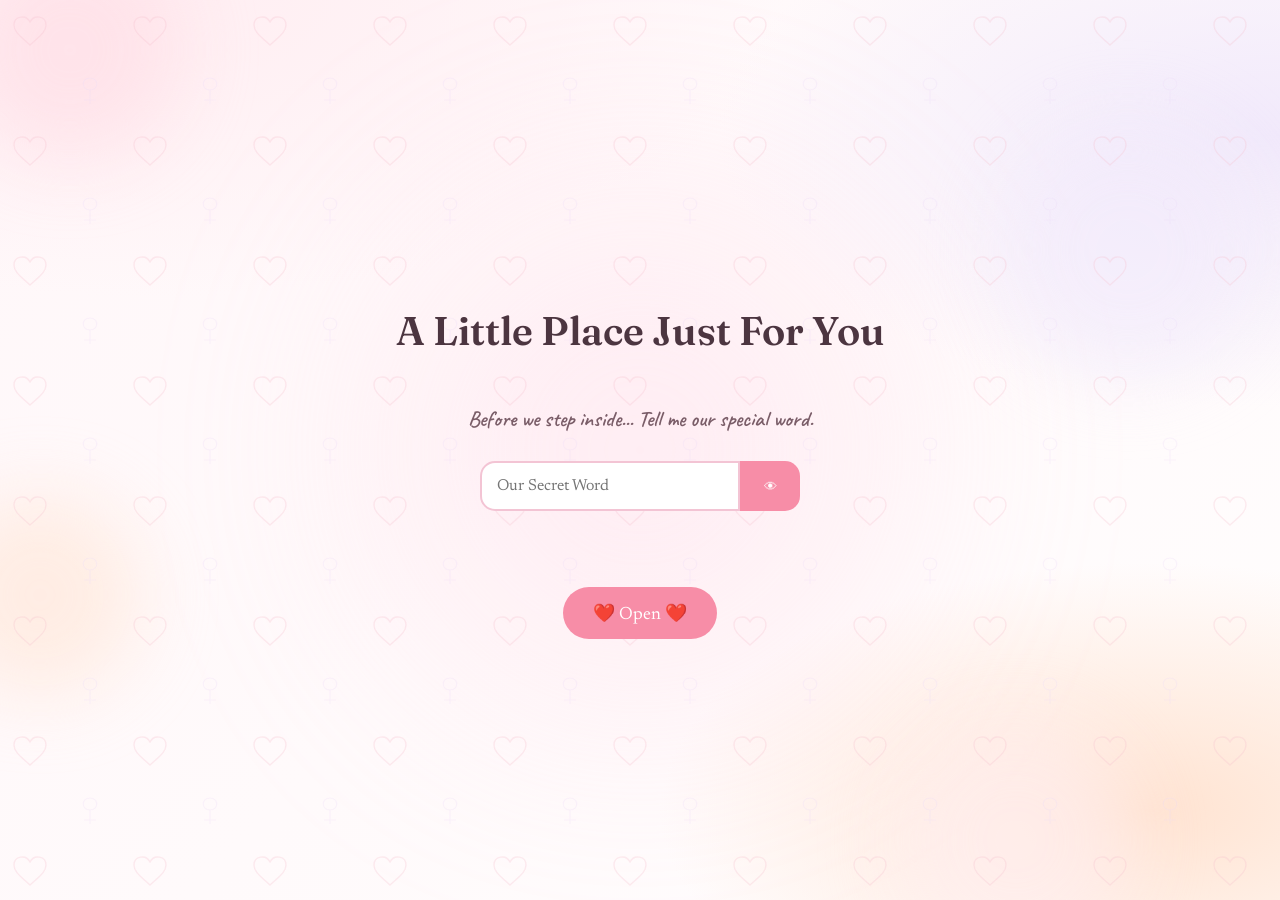
<file: index.html>
<!DOCTYPE html>
<html lang="en">
<head>
<meta charset="UTF-8">
<meta name="viewport" content="width=device-width, initial-scale=1.0">

<title>A Little Place For You ❤️</title>

<link rel="stylesheet" href="styles.css">
<link rel="manifest" href="manifest.json">

<meta name="theme-color" content="#F78DA7">

<link rel="apple-touch-icon" href="assets/icons/icon-192.png">

</head>

<body class="login-page">

<div class="dap-blobs" id="dapBlobs"></div>
<div class="dap-pattern"></div>
<div class="dap-petals" id="dapPetals"></div>
<div class="background-glow"></div>

<h1>A Little Place Just For You</h1>

<p class="subtitle">

Before we step inside...

Tell me our special word.

</p>

<div class="password-container">

<input
id="password"
type="password"
placeholder="Our Secret Word">

<button id="togglePassword">

👁

</button>

</div>

<p id="error"></p>

<button id="unlock">

❤️ Open ❤️

</button>

<script src="login.js"></script>
<script>
if ("serviceWorker" in navigator) {
    window.addEventListener("load", () => {
        navigator.serviceWorker.register("./service-worker.js");
    });
}
</script>

<script src="login.js"></script>
</body>
</html>
</file>
<file: styles.css>
@import url('https://fonts.googleapis.com/css2?family=Fraunces:opsz,wght@9..144,300;9..144,500;9..144,600;9..144,700&family=Newsreader:ital,wght@0,400;0,500;1,400&family=Caveat:wght@500;600;700&family=Press+Start+2P&display=swap');

:root {
  --white: #fffefc;
  --cream: #fff7f2;
  --blush: #ffeef2;
  --blush-mid: #ffd9e2;
  --lavender: #f1e9fb;
  --peach: #ffe3d1;
  --pink: #ff8fa6;
  --pink-deep: #ec5c78;
  --rose-line: #f3bcc9;
  --gold: #eec583;
  --gold-soft: #f6dcae;
  --ink: #4c3540;
  --ink-soft: #7a5d68;
  --muted: #b9989f;
}

.dap-root {
  --white: #fffefc;
  --cream: #fff7f2;
  --blush: #ffeef2;
  --blush-mid: #ffd9e2;
  --lavender: #f1e9fb;
  --peach: #ffe3d1;
  --pink: #ff8fa6;
  --pink-deep: #ec5c78;
  --rose-line: #f3bcc9;
  --gold: #eec583;
  --gold-soft: #f6dcae;
  --ink: #4c3540;
  --ink-soft: #7a5d68;
  --muted: #b9989f;
  font-family: 'Newsreader', serif;
  color: var(--ink);
  background:
    radial-gradient(ellipse 90% 60% at 12% 0%, var(--blush) 0%, transparent 55%),
    radial-gradient(ellipse 80% 55% at 100% 15%, var(--lavender) 0%, transparent 55%),
    radial-gradient(ellipse 70% 50% at 90% 90%, var(--peach) 0%, transparent 55%),
    var(--white);
  min-height: 100vh;
  padding: 0;
  margin: 0;
  overflow-x: hidden;
  position: relative;
}

.dap-root * { box-sizing: border-box; }

/* ---------- background life: blobs, doodle texture, drifting petals ---------- */

.dap-blobs {
  position: absolute;
  inset: 0;
  overflow: hidden;
  pointer-events: none;
  z-index: 0;
}
.dap-blob {
  position: absolute;
  border-radius: 50%;
  filter: blur(38px);
  opacity: 0.55;
}

.dap-pattern {
  position: absolute;
  inset: 0;
  pointer-events: none;
  z-index: 0;
  opacity: 0.5;
  background-image: url("data:image/svg+xml,%3Csvg xmlns='http://www.w3.org/2000/svg' width='120' height='120'%3E%3Cg fill='none' stroke='%23f3bcc9' stroke-width='1.4' opacity='0.55'%3E%3Cpath d='M30 22c-4-8-16-6-16 3 0 8 9 13 16 20 7-7 16-12 16-20 0-9-12-11-16-3z'/%3E%3C/g%3E%3Cg fill='none' stroke='%23e9d8f7' stroke-width='1.2' opacity='0.5'%3E%3Cpath d='M90 78c9 0 9 12 0 12s-9-12 0-12z'/%3E%3Cpath d='M90 90v14M84 100h12'/%3E%3C/g%3E%3C/svg%3E");
  background-size: 120px 120px;
}

.dap-petals {
  position: absolute;
  inset: 0;
  overflow: hidden;
  pointer-events: none;
  z-index: 0;
}
.dap-petal {
  position: absolute;
  bottom: -30px;
  opacity: 0;
}
@media (prefers-reduced-motion: no-preference) {
  .dap-petal { animation: dapFloat linear infinite; }
}
@keyframes dapFloat {
  0% { transform: translateY(0) translateX(0) rotate(0deg); opacity: 0; }
  10% { opacity: 0.7; }
  50% { transform: translateY(-52vh) translateX(var(--dap-drift, 20px)) rotate(180deg); }
  90% { opacity: 0.5; }
  100% { transform: translateY(-100vh) translateX(0) rotate(360deg); opacity: 0; }
}

/* ---------- layout ---------- */

.dap-wrap {
  position: relative;
  z-index: 1;
  max-width: 620px;
  margin: 0 auto;
  padding: 56px 20px 90px;
}

.dap-hero {
  text-align: center;
  padding-bottom: 30px;
}

.dap-eyebrow {
  font-family: 'Caveat', cursive;
  font-weight: 600;
  font-size: 22px;
  color: var(--pink-deep);
  letter-spacing: 0.02em;
  margin-bottom: 4px;
}

.dap-heart-badge {
  width: 96px;
  height: 96px;
  margin: 8px auto 16px;
  position: relative;
}
.dap-heart-badge svg { width: 100%; height: 100%; filter: drop-shadow(0 10px 18px rgba(236, 92, 120, 0.35)); }
.dap-heart-count {
  position: absolute;
  inset: 0;
  display: flex;
  align-items: center;
  justify-content: center;
  padding-top: 6px;
  font-family: 'Fraunces', serif;
  font-weight: 700;
  font-size: 26px;
  color: #fff;
}

.dap-title {
  font-family: 'Fraunces', serif;
  font-optical-sizing: auto;
  font-weight: 600;
  font-size: clamp(32px, 8vw, 48px);
  line-height: 1.08;
  margin: 0 0 10px;
  color: var(--ink);
}
.dap-title em {
  font-style: italic;
  font-weight: 500;
  color: var(--pink-deep);
}

.dap-sub {
  color: var(--ink-soft);
  font-family: 'Caveat', cursive;
  font-weight: 600;
  font-size: 21px;
  margin: 0;
}

.dap-controls {
  display: flex;
  gap: 10px;
  margin: 30px 0 8px;
  align-items: center;
}

.dap-search {
  flex: 1;
  background: var(--white);
  border: 1px solid var(--rose-line);
  border-radius: 999px;
  padding: 12px 18px;
  color: var(--ink);
  font-family: 'Newsreader', serif;
  font-size: 15px;
  outline: none;
  box-shadow: 0 3px 10px rgba(236, 92, 120, 0.08);
  transition: border-color 0.2s ease, box-shadow 0.2s ease;
}
.dap-search::placeholder { color: var(--muted); }
.dap-search:focus { border-color: var(--pink); box-shadow: 0 3px 14px rgba(236, 92, 120, 0.18); }

.dap-shuffle {
  flex-shrink: 0;
  background: linear-gradient(135deg, var(--pink), var(--pink-deep));
  border: none;
  color: #fff5f7;
  font-family: 'Newsreader', serif;
  font-size: 14px;
  font-weight: 500;
  border-radius: 999px;
  padding: 12px 20px;
  cursor: pointer;
  display: flex;
  align-items: center;
  gap: 7px;
  box-shadow: 0 4px 16px rgba(236, 92, 120, 0.32);
  transition: transform 0.15s ease, box-shadow 0.15s ease;
  white-space: nowrap;
}
.dap-shuffle:hover { transform: translateY(-1px); box-shadow: 0 6px 20px rgba(236, 92, 120, 0.42); }
.dap-shuffle:active { transform: translateY(0); }

.dap-album-link {
  display: flex;
  align-items: center;
  justify-content: center;
  gap: 8px;
  margin: 4px 0 22px;
  padding: 12px 20px;
  border-radius: 999px;
  background: var(--white);
  border: 1.5px dashed var(--rose-line);
  color: var(--ink);
  font-family: 'Newsreader', serif;
  font-size: 15px;
  text-decoration: none;
  text-align: center;
  transition: transform 0.15s ease, border-color 0.15s ease, background 0.15s ease;
}
.dap-album-link:hover {
  transform: translateY(-1px);
  border-color: var(--pink);
  background: var(--blush);
}

.dap-spotlight {
  position: relative;
  margin: 22px 0 6px;
  padding: 26px 24px;
  border-radius: 18px;
  background: linear-gradient(160deg, var(--white), var(--blush));
  color: var(--ink);
  box-shadow: 0 18px 40px rgba(236, 92, 120, 0.18), 0 0 0 1px var(--rose-line) inset;
  transform-origin: top center;
  animation: dapSpotlightIn 0.5s cubic-bezier(0.2, 0.9, 0.3, 1.2);
}
@keyframes dapSpotlightIn {
  from { opacity: 0; transform: translateY(-14px) scale(0.96); }
  to { opacity: 1; transform: translateY(0) scale(1); }
}
.dap-spotlight-label {
  font-family: 'Caveat', cursive;
  font-weight: 600;
  font-size: 19px;
  color: var(--pink-deep);
  margin-bottom: 6px;
  display: block;
}
.dap-spotlight-text {
  font-family: 'Fraunces', serif;
  font-weight: 500;
  font-size: clamp(19px, 4.4vw, 23px);
  line-height: 1.4;
  margin: 0;
}
.dap-spotlight-close {
  position: absolute;
  top: 14px; right: 16px;
  background: none;
  border: none;
  color: var(--muted);
  font-size: 20px;
  cursor: pointer;
  line-height: 1;
  padding: 4px;
}

.dap-count-line {
  text-align: center;
  color: var(--muted);
  font-size: 13px;
  letter-spacing: 0.03em;
  margin: 26px 0 16px;
  display: flex;
  align-items: center;
  gap: 12px;
}
.dap-count-line::before, .dap-count-line::after {
  content: "";
  flex: 1;
  height: 1px;
  background: linear-gradient(90deg, transparent, var(--rose-line), transparent);
}
.dap-count-line span { color: var(--pink-deep); white-space: nowrap; }

.dap-list {
  display: flex;
  flex-direction: column;
  gap: 14px;
}

.dap-card {
  position: relative;
  background: linear-gradient(155deg, var(--white), var(--cream));
  color: var(--ink);
  border-radius: 14px;
  padding: 16px 20px;
  box-shadow: 0 10px 22px rgba(236, 92, 120, 0.14), 0 0 0 1px var(--rose-line) inset;
  display: flex;
  gap: 12px;
  align-items: flex-start;
  transition: transform 0.15s ease, box-shadow 0.15s ease;
}
.dap-card:nth-child(even) { transform: rotate(-0.5deg); }
.dap-card:nth-child(odd) { transform: rotate(0.5deg); }
.dap-card:hover { transform: translateY(-2px) rotate(0deg); box-shadow: 0 14px 28px rgba(236, 92, 120, 0.2), 0 0 0 1px var(--pink) inset; }

.dap-card::before {
  content: "";
  position: absolute;
  top: -8px;
  left: 22px;
  width: 34px;
  height: 14px;
  border-radius: 2px;
  opacity: 0.85;
  transform: rotate(-3deg);
}
.dap-card:nth-child(3n)::before { background: var(--blush-mid); left: 22px; transform: rotate(-3deg); }
.dap-card:nth-child(3n+1)::before { background: var(--lavender); left: auto; right: 26px; transform: rotate(4deg); }
.dap-card:nth-child(3n+2)::before { background: var(--peach); left: 50%; margin-left: -17px; transform: rotate(-2deg); }

.dap-num {
  font-family: 'Fraunces', serif;
  font-weight: 600;
  font-size: 14px;
  color: var(--pink-deep);
  min-width: 34px;
  text-align: right;
  padding-top: 2px;
  flex-shrink: 0;
}

.dap-text {
  font-size: 16.5px;
  line-height: 1.5;
  margin: 0;
}

.dap-empty {
  text-align: center;
  color: var(--muted);
  font-family: 'Caveat', cursive;
  font-weight: 600;
  font-size: 20px;
  padding: 30px 0;
}

.dap-more {
  display: block;
  margin: 20px auto 0;
  background: var(--white);
  border: 1px solid var(--rose-line);
  color: var(--pink-deep);
  padding: 10px 22px;
  border-radius: 999px;
  font-family: 'Newsreader', serif;
  font-size: 14px;
  cursor: pointer;
  transition: background 0.2s ease, box-shadow 0.2s ease;
}
.dap-more:hover { background: var(--blush); box-shadow: 0 4px 14px rgba(236, 92, 120, 0.16); }

.dap-footer-note {
  text-align: center;
  font-family: 'Caveat', cursive;
  font-weight: 600;
  color: var(--muted);
  font-size: 18px;
  margin-top: 40px;
}

/* ---------- stickers ---------- */

.dap-sticker-layer {
  position: absolute;
  inset: 0;
  z-index: 4;
  pointer-events: none;
}

.dap-sticker {
  position: absolute;
  pointer-events: auto;
  touch-action: none;
  cursor: grab;
  user-select: none;
  filter: drop-shadow(0 6px 10px rgba(76, 53, 64, 0.18));
  transition: filter 0.15s ease;
}
.dap-sticker:active { cursor: grabbing; }
.dap-sticker svg { display: block; width: 100%; height: 100%; }
.dap-sticker img { display: block; width: 100%; height: 100%; object-fit: contain; pointer-events: none; }
.dap-sticker.dap-selected {
  outline: 2px dashed var(--pink);
  outline-offset: 6px;
  border-radius: 8px;
}

.dap-sticker-toolbar {
  position: absolute;
  bottom: calc(100% + 10px);
  left: 50%;
  transform: translateX(-50%);
  display: flex;
  gap: 6px;
  background: var(--white);
  border: 1px solid var(--rose-line);
  border-radius: 999px;
  padding: 5px 6px;
  box-shadow: 0 8px 18px rgba(76, 53, 64, 0.18);
  white-space: nowrap;
}
.dap-sticker-toolbar button {
  border: none;
  background: none;
  cursor: pointer;
  font-size: 15px;
  width: 26px;
  height: 26px;
  border-radius: 50%;
  display: flex;
  align-items: center;
  justify-content: center;
  color: var(--ink-soft);
  transition: background 0.15s ease;
}
.dap-sticker-toolbar button:hover { background: var(--blush); }
.dap-sticker-toolbar button.dap-sticker-delete { color: var(--pink-deep); }

.dap-sticker-tray {
  position: fixed;
  right: 20px;
  bottom: 20px;
  z-index: 20;
}
.dap-sticker-fab {
  width: 56px;
  height: 56px;
  border-radius: 50%;
  border: none;
  background: linear-gradient(135deg, var(--pink), var(--pink-deep));
  color: #fff;
  font-size: 24px;
  cursor: pointer;
  box-shadow: 0 10px 24px rgba(236, 92, 120, 0.4);
  display: flex;
  align-items: center;
  justify-content: center;
  transition: transform 0.15s ease;
}
.dap-sticker-fab:hover { transform: scale(1.06); }

.dap-sticker-panel {
  position: absolute;
  right: 0;
  bottom: 68px;
  width: 220px;
  background: var(--white);
  border: 1px solid var(--rose-line);
  border-radius: 16px;
  padding: 16px;
  box-shadow: 0 16px 36px rgba(76, 53, 64, 0.22);
}
.dap-sticker-panel-head {
  display: flex;
  align-items: center;
  justify-content: space-between;
  margin-bottom: 10px;
}
.dap-sticker-panel-title {
  font-family: 'Caveat', cursive;
  font-weight: 600;
  font-size: 19px;
  color: var(--pink-deep);
}
.dap-sticker-panel-close {
  border: none;
  background: none;
  color: var(--muted);
  font-size: 18px;
  cursor: pointer;
  line-height: 1;
}
.dap-sticker-options {
  display: grid;
  grid-template-columns: repeat(4, 1fr);
  gap: 8px;
  margin-bottom: 12px;
}
.dap-sticker-option {
  width: 100%;
  aspect-ratio: 1;
  border: 1px solid var(--rose-line);
  background: var(--cream);
  border-radius: 10px;
  cursor: pointer;
  padding: 6px;
  transition: transform 0.15s ease, background 0.15s ease;
}
.dap-sticker-option:hover { transform: translateY(-1px); background: var(--blush); }
.dap-sticker-option svg { width: 100%; height: 100%; }

.dap-sticker-upload {
  display: flex;
  align-items: center;
  justify-content: center;
  gap: 6px;
  border: 1px dashed var(--pink);
  border-radius: 10px;
  padding: 10px;
  font-size: 13.5px;
  color: var(--pink-deep);
  cursor: pointer;
  text-align: center;
  transition: background 0.15s ease;
}
.dap-sticker-upload:hover { background: var(--blush); }

.dap-sticker-hint {
  font-size: 11.5px;
  color: var(--muted);
  text-align: center;
  margin-top: 8px;
  line-height: 1.4;
}

@media (max-width: 420px) {
  .dap-controls { flex-wrap: wrap; }
  .dap-shuffle { width: 100%; justify-content: center; }
  .dap-sticker-panel { width: 200px; }
}

.update-popup{

position:fixed;
inset:0;

background:rgba(0,0,0,.45);

display:flex;

justify-content:center;

align-items:center;

z-index:99999;

backdrop-filter:blur(8px);

transition:.35s;

}

.hidden{

opacity:0;
pointer-events:none;

}

.update-card{

background:white;

width:330px;

max-width:90%;

border-radius:25px;

padding:30px;

text-align:center;

box-shadow:0 20px 60px rgba(0,0,0,.25);

animation:pop .35s ease;

}

.heart{

font-size:60px;

margin-bottom:15px;

animation:pulse 2s infinite;

}

.update-card h2{

margin-bottom:10px;

}

.update-card p{

line-height:1.6;

color:#666;

margin-bottom:25px;

}

#updateBtn{

border:none;

background:#F78DA7;

color:white;

padding:14px 28px;

border-radius:30px;

font-size:16px;

cursor:pointer;

transition:.25s;

}

#updateBtn:hover{

transform:scale(1.05);

}

@keyframes pop{

from{

transform:scale(.8);

opacity:0;

}

to{

transform:scale(1);

opacity:1;

}

}

@keyframes pulse{

50%{

transform:scale(1.08);

}

}
/* ---------- LOGIN PAGE ---------- */

.login-page{

margin:0;

min-height:100vh;

display:flex;

flex-direction:column;

justify-content:center;

align-items:center;

background:
  radial-gradient(ellipse 90% 60% at 12% 0%, var(--blush) 0%, transparent 55%),
  radial-gradient(ellipse 80% 55% at 100% 15%, var(--lavender) 0%, transparent 55%),
  radial-gradient(ellipse 70% 50% at 90% 90%, var(--peach) 0%, transparent 55%),
  linear-gradient(135deg,#fff7f9,#fffdfd);

font-family: 'Newsreader', serif;

color: var(--ink);

position: relative;

overflow:hidden;

}

.login-page .dap-blobs,
.login-page .dap-petals,
.login-page .dap-pattern {
  position: fixed;
  inset: 0;
  overflow: hidden;
  pointer-events: none;
  z-index: 0;
}

.login-page .dap-blob {
  position: absolute;
  border-radius: 50%;
  filter: blur(38px);
  opacity: 0.55;
  animation: dapDrift 16s ease-in-out infinite;
}
@keyframes dapDrift {
  0%, 100% { transform: translate(0, 0) scale(1); }
  50% { transform: translate(14px, -18px) scale(1.08); }
}

.login-page .dap-petal {
  position: absolute;
  bottom: -30px;
  opacity: 0;
}
@media (prefers-reduced-motion: no-preference) {
  .login-page .dap-petal { animation: dapFloat linear infinite; }
}
@keyframes dapFloat {
  0% { transform: translateY(0) translateX(0) rotate(0deg); opacity: 0; }
  10% { opacity: 0.7; }
  50% { transform: translateY(-52vh) translateX(var(--dap-drift, 20px)) rotate(180deg); }
  90% { opacity: 0.5; }
  100% { transform: translateY(-100vh) translateX(0) rotate(360deg); opacity: 0; }
}

.background-glow{

position:fixed;

width:500px;

height:500px;

background:#ffd6e5;

filter:blur(120px);

opacity:.35;

border-radius:50%;

z-index:-1;

animation: dapGlowPulse 7s ease-in-out infinite;

}

@keyframes dapGlowPulse {
  0%, 100% { opacity: 0.28; transform: scale(1); }
  50% { opacity: 0.42; transform: scale(1.12); }
}

.login-page h1{

margin-top:45px;

font-family: 'Fraunces', serif;

font-optical-sizing: auto;

font-weight: 600;

font-size: clamp(28px, 7vw, 40px);

color: var(--ink);

position: relative;

z-index: 1;

text-align: center;

}

.subtitle{

text-align:center;

font-family: 'Caveat', cursive;

font-weight: 600;

font-size: 22px;

line-height:1.5;

color: var(--ink-soft);

margin-bottom:25px;

position: relative;

z-index: 1;

}

.password-container{

display:flex;

width:320px;

position: relative;

z-index: 1;

}

.password-container input{

flex:1;

padding:15px;

border-radius:15px 0 0 15px;

border:2px solid #f3c4d4;

outline:none;

font-family: 'Newsreader', serif;

font-size:16px;

}

.password-container button{

width:60px;

border:none;

background:#f78da7;

color:white;

border-radius:0 15px 15px 0;

cursor:pointer;

}

#unlock{

margin-top:25px;

padding:15px 30px;

border:none;

background:#f78da7;

color:white;

font-family: 'Newsreader', serif;

font-size:18px;

border-radius:30px;

cursor:pointer;

transition:.3s;

position: relative;

z-index: 1;

}

#unlock:hover{

transform:translateY(-2px);

}

#error{

height:20px;

font-family: 'Newsreader', serif;

color:#d44;

margin-top:15px;

position: relative;

z-index: 1;

}

.opening h1,
.opening .subtitle,
.opening .password-container,
.opening #unlock,
.opening #error{

opacity:0;

transform:scale(0.96);

transition:1s;

}

.opening{

transition:1s;

background:#ffd9e8;

}

.shake{

animation:shake .4s;

}

@keyframes shake{

25%{transform:translateX(-8px);}
50%{transform:translateX(8px);}
75%{transform:translateX(-8px);}

}

/* ---------- ALBUM PAGE ---------- */

/* ============================================================
   ALBUM PAGE
   ============================================================ */

.album-page {

    position: relative;

    min-height: 100vh;

    overflow-x: hidden;

    font-family:
        'Newsreader',
        serif;

    color:
        var(--ink);

    background:

        radial-gradient(
            ellipse 90% 60%
            at 12% 0%,

            var(--blush)
            0%,

            transparent
            55%
        ),

        radial-gradient(
            ellipse 80% 55%
            at 100% 15%,

            var(--lavender)
            0%,

            transparent
            55%
        ),

        radial-gradient(
            ellipse 70% 50%
            at 90% 90%,

            var(--peach)
            0%,

            transparent
            55%
        ),

        var(--white);

}


/* ============================================================
   BACKGROUND
   ============================================================ */

.album-page .dap-blobs,
.album-page .dap-pattern,
.album-page .dap-petals {

    position:
        absolute;

    inset:
        0;

    pointer-events:
        none;

}


.album-page .dap-blobs {

    z-index:
        0;

}


.album-page .dap-pattern {

    z-index:
        0;

}


.album-page .dap-petals {

    z-index:
        1;

}


.album-page .dap-blob {

    animation:
        albumBlobFloat
        14s
        ease-in-out
        infinite;

}


@keyframes albumBlobFloat {

    0%,
    100% {

        transform:
            translate(
                0,
                0
            )
            scale(1);

    }

    50% {

        transform:
            translate(
                18px,
                -20px
            )
            scale(1.08);

    }

}


/* ============================================================
   LAYOUT
   ============================================================ */

.album-wrap {

    position:
        relative;

    z-index:
        2;

    max-width:
        640px;

    margin:
        0 auto;

    padding:
        32px 20px 70px;

}


/* ============================================================
   BACK BUTTON
   ============================================================ */

.album-back {

    display:
        inline-block;

    color:
        var(--ink-soft);

    font-family:
        'Newsreader',
        serif;

    font-size:
        15px;

    text-decoration:
        none;

    margin-bottom:
        18px;

    transition:
        transform .2s ease,
        color .2s ease;

}


.album-back:hover {

    color:
        var(--pink-deep);

    transform:
        translateX(-3px);

}


/* ============================================================
   HEADER
   ============================================================ */

.album-eyebrow {

    font-family:
        'Caveat',
        cursive;

    font-weight:
        600;

    font-size:
        21px;

    color:
        var(--pink-deep);

    text-align:
        center;

}


.album-title {

    font-family:
        'Fraunces',
        serif;

    font-weight:
        600;

    font-size:
        clamp(
            30px,
            7vw,
            44px
        );

    text-align:
        center;

    margin:
        6px 0 4px;

}


.album-title span {

    display:
        inline-block;

    animation:
        musicBounce
        2s
        ease-in-out
        infinite;

}


@keyframes musicBounce {

    0%,
    100% {

        transform:
            translateY(0)
            rotate(0deg);

    }

    50% {

        transform:
            translateY(-5px)
            rotate(8deg);

    }

}


.album-sub {

    text-align:
        center;

    color:
        var(--ink-soft);

    font-style:
        italic;

    margin:
        0 0 24px;

}


/* ============================================================
   GRAMOPHONE STAGE
   ============================================================ */

.gramophone-stage {

    position:
        relative;

    width:
        min(
            340px,
            82vw
        );

    aspect-ratio:
        36 / 40;

    margin:
        0 auto 24px;

    filter:
        drop-shadow(
            0 18px 30px
            rgba(
                122,
                31,
                61,
                .18
            )
        );

    transition:
        filter
        .5s
        ease;

}


/* Glow while playing */

.gramophone-stage.playing {

    filter:

        drop-shadow(
            0 18px 30px
            rgba(
                122,
                31,
                61,
                .18
            )
        )

        drop-shadow(
            0 0 22px
            rgba(
                255,
                211,
                112,
                .45
            )
        );

}


/* ============================================================
   PIXEL ART
   ============================================================ */

.gramophone-art {

    width:
        100%;

    height:
        100%;

    image-rendering:
        pixelated;

}


.gramophone-art svg {

    width:
        100%;

    height:
        100%;

    display:
        block;

    overflow:
        visible;

}


/* ============================================================
   HORN ANIMATION
   ============================================================ */

.horn-group {

    transform-origin:
        11px 8px;

}


.gramophone-stage.playing
.horn-group {

    animation:

        hornPulse
        3s
        ease-in-out
        infinite;

}


@keyframes hornPulse {

    0%,
    100% {

        transform:
            scale(1);

    }

    50% {

        transform:
            scale(1.025);

    }

}


/* ============================================================
   TONEARM
   ============================================================ */

.tonearm-group {

    transform-box:
        fill-box;

    transform-origin:
        0% 0%;

    transition:
        transform
        .5s
        ease;

}


/* ============================================================
   RECORD
   ============================================================ */

.now-vinyl {

    position:
        absolute;

    left:
        65.3%;

    top:
        67.5%;

    width:
        26%;

    aspect-ratio:
        1 / 1;

    transform:
        translate(
            -50%,
            -50%
        );

    z-index:
        5;

}


.now-vinyl-disc {

    position:
        absolute;

    inset:
        0;

    border-radius:
        50%;

    background:

        repeating-radial-gradient(

            circle,

            #141414
            0 2px,

            #262626
            2px 4px

        );

    box-shadow:

        0 3px 8px
        rgba(
            0,
            0,
            0,
            .4
        );

    display:
        flex;

    align-items:
        center;

    justify-content:
        center;

    transform:
        translateY(0);

}


.now-vinyl-disc.spinning {

    animation:

        vinylSpin
        2.2s
        linear
        infinite;

}


@keyframes vinylSpin {

    from {

        transform:
            rotate(0deg);

    }

    to {

        transform:
            rotate(360deg);

    }

}


/* Record dropping animation */

.now-vinyl-disc.drop {

    animation:

        recordDrop
        .7s
        cubic-bezier(
            .2,
            .9,
            .3,
            1.3
        );

}


@keyframes recordDrop {

    0% {

        transform:
            translateY(
                -55px
            )
            scale(
                .82
            );

        opacity:
            .4;

    }

    60% {

        transform:
            translateY(
                8px
            )
            scale(
                1.02
            );

        opacity:
            1;

    }

    80% {

        transform:
            translateY(
                -3px
            );

    }

    100% {

        transform:
            translateY(0)
            scale(1);

    }

}


/* ============================================================
   RECORD LABEL
   ============================================================ */

.now-vinyl-label {

    width:
        42%;

    height:
        42%;

    border-radius:
        50%;

    background:
        var(
            --label-color,
            var(--pink)
        );

    color:
        #fff;

    font-family:
        'Press Start 2P',
        monospace;

    font-size:
        8px;

    display:
        flex;

    align-items:
        center;

    justify-content:
        center;

    text-align:
        center;

    box-shadow:
        inset
        0 0 0 2px
        rgba(
            255,
            255,
            255,
            .18
        );

}


/* ============================================================
   FLOATING MUSIC NOTES
   ============================================================ */

.music-notes {

    position:
        absolute;

    inset:
        0;

    pointer-events:
        none;

    z-index:
        10;

}


.music-notes span {

    position:
        absolute;

    font-family:
        'Caveat',
        cursive;

    font-size:
        25px;

    color:
        var(--pink-deep);

    opacity:
        0;

}


.music-notes span:nth-child(1) {

    left:
        10%;

    top:
        40%;

}


.music-notes span:nth-child(2) {

    left:
        25%;

    top:
        25%;

}


.music-notes span:nth-child(3) {

    left:
        72%;

    top:
        25%;

}


.music-notes span:nth-child(4) {

    left:
        83%;

    top:
        45%;

}


.music-notes span:nth-child(5) {

    left:
        50%;

    top:
        10%;

}


.gramophone-stage.playing
.music-notes span {

    animation:
        musicFloat
        3s
        ease-in-out
        infinite;

}


.gramophone-stage.playing
.music-notes span:nth-child(2) {

    animation-delay:
        .7s;

}


.gramophone-stage.playing
.music-notes span:nth-child(3) {

    animation-delay:
        1.4s;

}


.gramophone-stage.playing
.music-notes span:nth-child(4) {

    animation-delay:
        2.1s;

}


.gramophone-stage.playing
.music-notes span:nth-child(5) {

    animation-delay:
        1s;

}


@keyframes musicFloat {

    0% {

        transform:
            translateY(10px)
            rotate(-10deg);

        opacity:
            0;

    }

    25% {

        opacity:
            .8;

    }

    70% {

        opacity:
            .7;

    }

    100% {

        transform:
            translateY(-55px)
            rotate(15deg);

        opacity:
            0;

    }

}


/* ============================================================
   DUST PARTICLES
   ============================================================ */

.dust {

    position:
        absolute;

    width:
        5px;

    height:
        5px;

    border-radius:
        50%;

    background:
        rgba(
            238,
            197,
            131,
            .7
        );

    opacity:
        0;

    pointer-events:
        none;

    z-index:
        4;

}


.dust-1 {

    left:
        15%;

    top:
        45%;

}


.dust-2 {

    left:
        35%;

    top:
        35%;

}


.dust-3 {

    left:
        65%;

    top:
        30%;

}


.dust-4 {

    left:
        80%;

    top:
        50%;

}


.dust-5 {

    left:
        50%;

    top:
        20%;

}


.gramophone-stage.playing
.dust {

    animation:
        dustFloat
        3.5s
        ease-in-out
        infinite;

}


.dust-2 {

    animation-delay:
        .6s !important;

}


.dust-3 {

    animation-delay:
        1.2s !important;

}


.dust-4 {

    animation-delay:
        1.8s !important;

}


.dust-5 {

    animation-delay:
        2.4s !important;

}


@keyframes dustFloat {

    0% {

        transform:
            translateY(0)
            scale(.5);

        opacity:
            0;

    }

    30% {

        opacity:
            .7;

    }

    100% {

        transform:
            translateY(-55px)
            translateX(15px)
            scale(1.3);

        opacity:
            0;

    }

}


/* ============================================================
   NOW PLAYING BAR
   ============================================================ */

.now-playing-bar {

    display:
        flex;

    align-items:
        center;

    gap:
        14px;

    background:
        var(--white);

    border:
        1px solid
        var(--rose-line);

    border-radius:
        18px;

    padding:
        12px 16px;

    box-shadow:

        0 4px 14px
        rgba(
            236,
            92,
            120,
            .1
        );

    transition:
        box-shadow
        .3s ease;

}


.gramophone-stage.playing
~ .now-playing-bar {

    box-shadow:

        0 5px 22px
        rgba(
            236,
            92,
            120,
            .2
        );

}


.play-pause-btn {

    flex-shrink:
        0;

    width:
        44px;

    height:
        44px;

    border-radius:
        50%;

    border:
        none;

    background:

        linear-gradient(

            135deg,

            var(--pink),

            var(--pink-deep)

        );

    color:
        #fff;

    font-size:
        15px;

    cursor:
        pointer;

    display:
        flex;

    align-items:
        center;

    justify-content:
        center;

    transition:
        transform
        .15s
        ease;

}


.play-pause-btn:hover {

    transform:
        scale(
            1.06
        );

}


.now-playing-info {

    flex:
        1;

    min-width:
        0;

}


.now-playing-title {

    font-family:
        'Fraunces',
        serif;

    font-weight:
        600;

    font-size:
        16px;

    white-space:
        nowrap;

    overflow:
        hidden;

    text-overflow:
        ellipsis;

}


.now-playing-artist {

    font-family:
        'Caveat',
        cursive;

    font-size:
        16px;

    color:
        var(--ink-soft);

    white-space:
        nowrap;

    overflow:
        hidden;

    text-overflow:
        ellipsis;

}


/* ============================================================
   PROGRESS
   ============================================================ */

.progress-track {

    height:
        6px;

    border-radius:
        999px;

    background:
        var(--blush-mid);

    margin:
        10px 0 30px;

    overflow:
        hidden;

}


.progress-fill {

    height:
        100%;

    width:
        0%;

    background:

        linear-gradient(

            90deg,

            var(--pink),

            var(--pink-deep)

        );

    transition:
        width
        .15s
        linear;

}


/* ============================================================
   VINYL SHELF
   ============================================================ */

.vinyl-shelf {

    display:
        grid;

    grid-template-columns:
        repeat(
            auto-fill,
            minmax(
                120px,
                1fr
            )
        );

    gap:
        16px;

}


.vinyl-record {

    background:
        var(--white);

    border:
        1.5px solid
        var(--rose-line);

    border-radius:
        14px;

    padding:
        14px 10px 12px;

    display:
        flex;

    flex-direction:
        column;

    align-items:
        center;

    gap:
        8px;

    cursor:
        pointer;

    font-family:
        'Newsreader',
        serif;

    transition:

        transform
        .2s
        ease,

        box-shadow
        .2s
        ease,

        border-color
        .2s
        ease;

}


.vinyl-record:hover {

    transform:
        translateY(
            -5px
        )
        rotate(
            -1deg
        );

    box-shadow:

        0 10px 22px
        rgba(
            236,
            92,
            120,
            .18
        );

}


.vinyl-record.active {

    border-color:
        var(--pink-deep);

    box-shadow:

        0 8px 20px
        rgba(
            236,
            92,
            120,
            .22
        );

    transform:
        translateY(
            -3px
        );

}


.vinyl-record-disc {

    width:
        64px;

    height:
        64px;

    border-radius:
        50%;

    background:

        repeating-radial-gradient(

            circle,

            #141414
            0 3px,

            #262626
            3px 6px

        );

    display:
        flex;

    align-items:
        center;

    justify-content:
        center;

    box-shadow:

        0 3px 8px
        rgba(
            0,
            0,
            0,
            .3
        );

}


.vinyl-record.active
.vinyl-record-disc {

    animation:

        vinylSpin
        2.2s
        linear
        infinite;

}


.vinyl-record-label {

    width:
        40%;

    height:
        40%;

    border-radius:
        50%;

    background:
        var(
            --label-color,
            var(--pink)
        );

    color:
        #fff;

    font-family:
        'Press Start 2P',
        monospace;

    font-size:
        10px;

    display:
        flex;

    align-items:
        center;

    justify-content:
        center;

}


.vinyl-record-title {

    font-size:
        14px;

    font-weight:
        600;

    text-align:
        center;

    line-height:
        1.2;

}


.vinyl-record-artist {

    font-family:
        'Caveat',
        cursive;

    font-size:
        15px;

    color:
        var(--ink-soft);

    text-align:
        center;

}


/* ============================================================
   FOOTNOTE
   ============================================================ */

.album-footnote {

    text-align:
        center;

    color:
        var(--muted);

    font-size:
        13px;

    margin-top:
        28px;

    line-height:
        1.6;

}


.album-footnote code {

    background:
        var(--blush);

    padding:
        1px 6px;

    border-radius:
        6px;

    font-size:
        12px;

}


/* ============================================================
   MOBILE
   ============================================================ */

@media (
    max-width: 480px
) {

    .album-wrap {

        padding:
            24px 15px 50px;

    }


    .gramophone-stage {

        width:
            min(
                300px,
                88vw
            );

    }


    .vinyl-shelf {

        grid-template-columns:
            repeat(
                2,
                1fr
            );

        gap:
            12px;

    }


    .vinyl-record {

        padding:
            12px 7px;

    }


    .vinyl-record-disc {

        width:
            58px;

        height:
            58px;

    }

}


/* ============================================================
   REDUCED MOTION
   ============================================================ */

@media (
    prefers-reduced-motion: reduce
) {

    .now-vinyl-disc.spinning,

    .vinyl-record.active
    .vinyl-record-disc,

    .gramophone-stage.playing
    .horn-group,

    .gramophone-stage.playing
    .music-notes span,

    .gramophone-stage.playing
    .dust {

        animation:
            none;

    }

}
</file>
